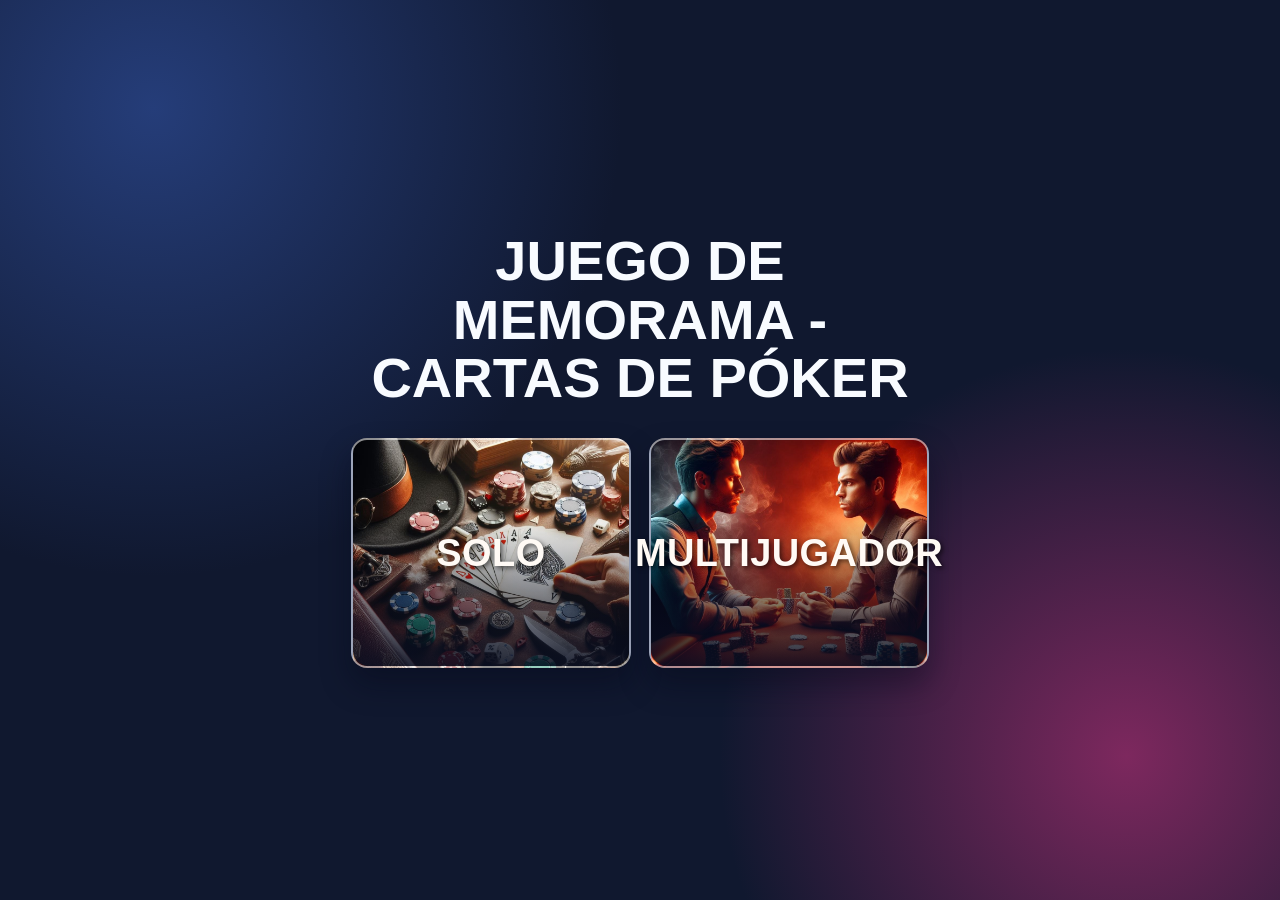
<file: index.html>
<!DOCTYPE html>
<html lang="es">
<head>
  <meta charset="UTF-8">
  <title>Memorama</title>
  <link rel="stylesheet" href="./styles.css">
  <link rel="shortcut icon" href="img/web.png" type="image/x-icon">
</head>
<body>
  <div class="welcome-container">
    <h1>Juego de memorama - Cartas de Póker</h1>
    <div class="cTareas">
      <a class="mode-card" href="./player1.html">
        <div class="cCard" style="background-image: url(img/soloP.jpeg);">
          <div>
            <h2 class="h2T">solo</h2>
          </div>
        </div>
      </a>
      <a class="mode-card" href="./player2.html">
        <div class="cCard" style="background-image: url(img/multiP.jpeg);">
          <div>
            <h2 class="h2T">multijugador</h2>
          </div>
        </div>
      </a>
    </div>
  </div>
</body>
</html>
</file>
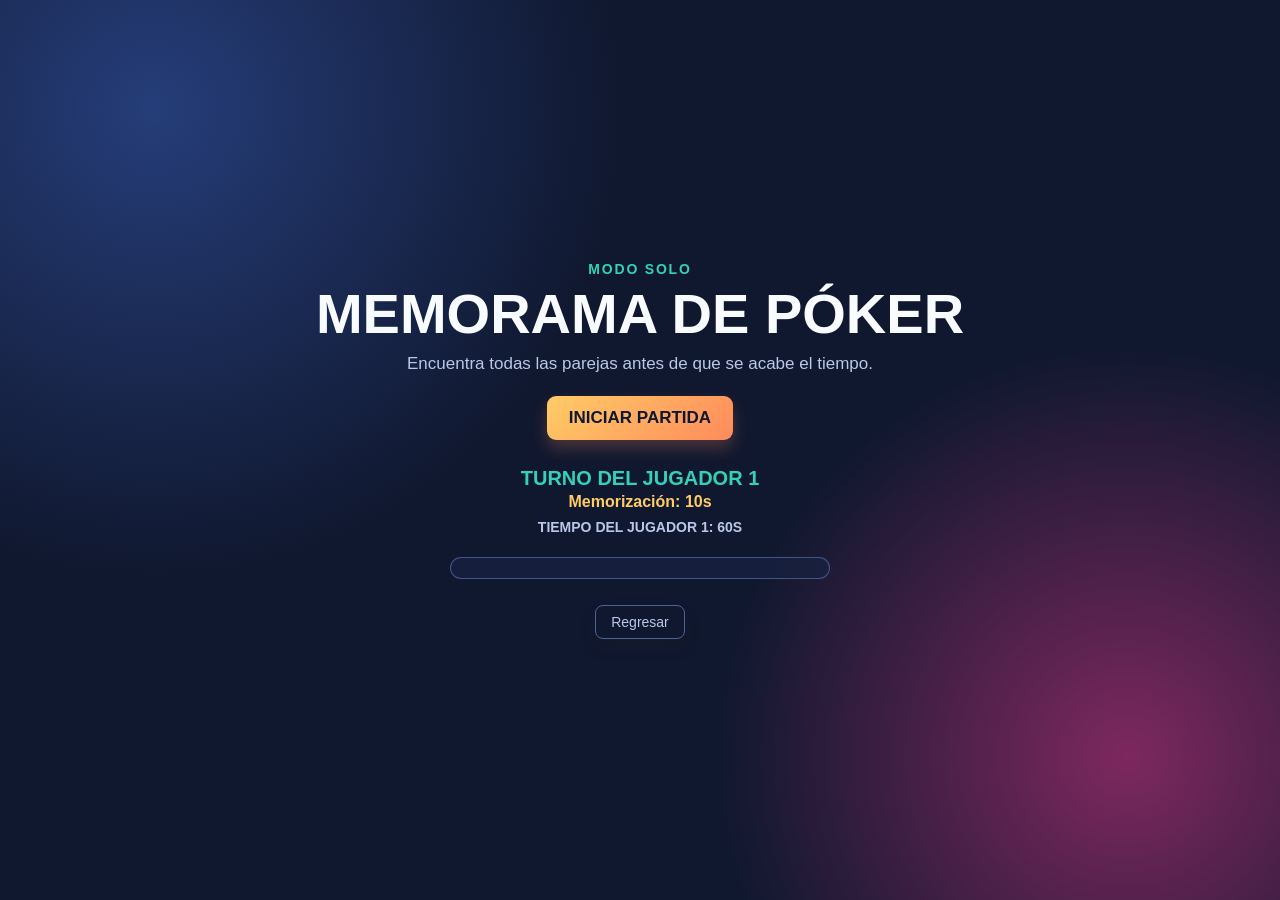
<file: player1.html>
<!DOCTYPE html>
<html lang="es">
<head>
  <meta charset="UTF-8">
  <title>Memorama Solo</title>
  <link rel="stylesheet" href="styles.css">
  <link rel="shortcut icon" href="img/web.png" type="image/x-icon">
</head>
<body>
  <div class="game-container">
    <header class="game-header">
      <p class="eyebrow">Modo solo</p>
      <h1>Memorama de póker</h1>
      <p class="subtitle">Encuentra todas las parejas antes de que se acabe el tiempo.</p>
    </header>
    <div class="controls">
      <button id="start-button" type="button">Iniciar partida</button>
    </div>

    <div class="status-panel">
      <div id="player-turn" class="player-turn">Tu partida está lista</div>
      <div id="preview-time" class="preview-time">Memorización: 10s</div>
      <div id="player1-time" class="player-time">Tiempo del Jugador 1: 60s</div>
    </div>

    <div id="game-board" class="board"></div>
    <div id="message" class="message"></div>
    <div id="error-message" class="error-message"></div>

    <div class="cRegresar">
      <a href="./index.html" id="button3">Regresar</a>
    </div>
    <audio id="matchSound">
      <source src="./sound/check mark sound effect(MP3_160K).mp3" type="audio/mpeg">
      Tu navegador no soporta el elemento de audio.
    </audio>
    <audio id="flipSound">
      <source src="./sound/giro.mp3" type="audio/mpeg">
      Tu navegador no soporta el elemento de audio.
    </audio>
  </div>
  </body>
<script src="./player1.js"></script>
  </html>
</file>
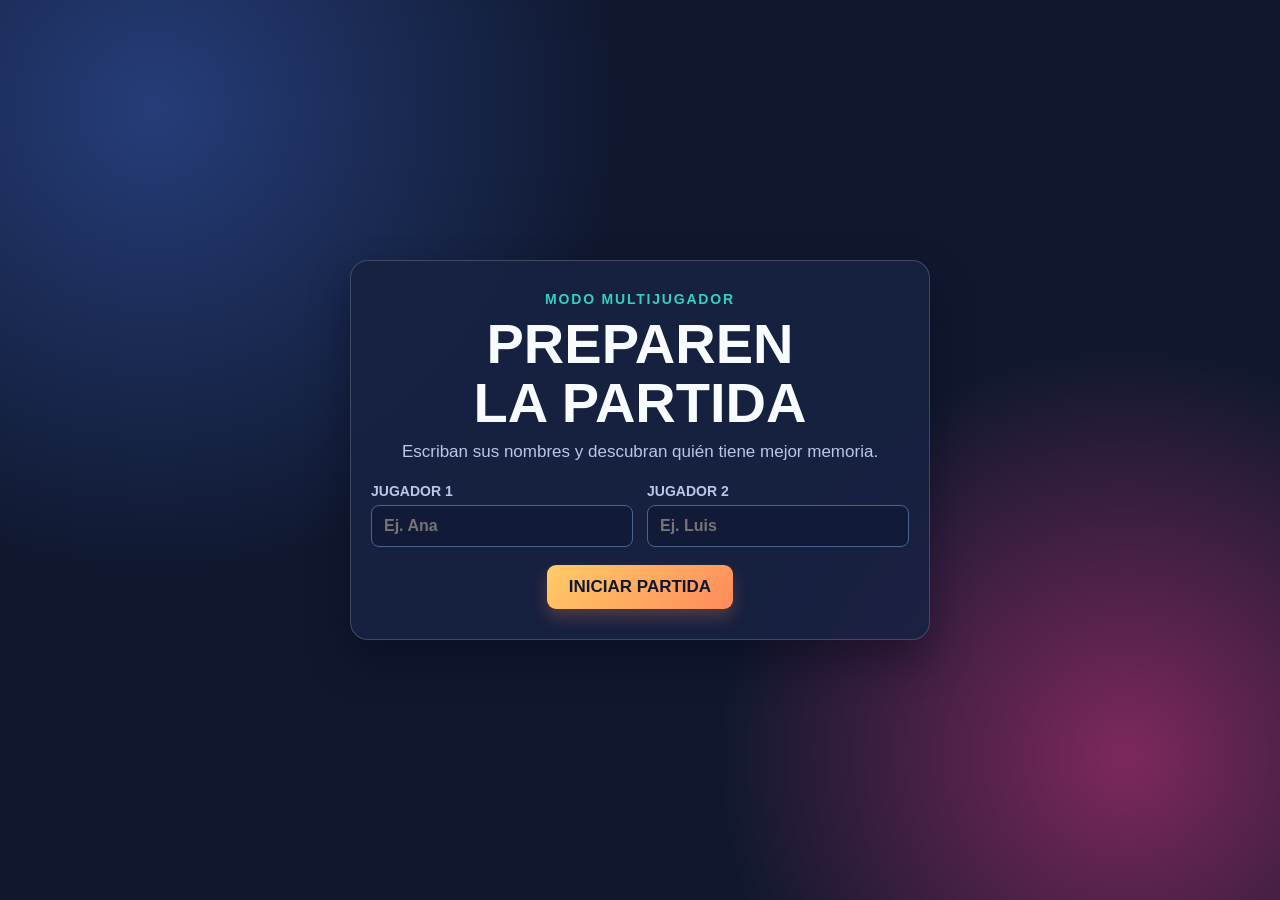
<file: player2.html>
<!DOCTYPE html>
<html lang="es">
<head>
  <meta charset="UTF-8">
  <meta name="viewport" content="width=device-width, initial-scale=1.0">
  <title>Memorama Multijugador</title>
  <link rel="stylesheet" href="styles.css">
  <link rel="shortcut icon" href="img/web.png" type="image/x-icon">
</head>
<body>
  <div class="game-container">
    <section id="lobby" class="lobby-panel">
      <p class="eyebrow">Modo multijugador</p>
      <h1>Preparen la partida</h1>
      <p class="subtitle">Escriban sus nombres y descubran quién tiene mejor memoria.</p>
      <div class="name-fields">
        <label for="player1-name">Jugador 1
          <input id="player1-name" type="text" maxlength="16" placeholder="Ej. Ana" autocomplete="off">
        </label>
        <label for="player2-name">Jugador 2
          <input id="player2-name" type="text" maxlength="16" placeholder="Ej. Luis" autocomplete="off">
        </label>
      </div>
      <p id="lobby-error" class="error-message"></p>
      <button id="start-button" type="button">Iniciar partida</button>
    </section>

    <section id="game-screen" class="game-screen" hidden>
      <header class="game-header">
        <p class="eyebrow">Partida en curso</p>
        <h1>Memorama de póker</h1>
        <p class="subtitle">Encuentren las parejas por turnos.</p>
      </header>

      <div class="controls">
        <button id="restart-button" type="button">Reiniciar</button>
      </div>

      <div class="scoreboard">
        <div class="score-card active" data-player="1">
          <span class="score-label" id="score1-label">Jugador 1</span>
          <span class="score-value" id="score1-value">0</span>
        </div>
        <div class="score-card" data-player="2">
          <span class="score-label" id="score2-label">Jugador 2</span>
          <span class="score-value" id="score2-value">0</span>
        </div>
      </div>

      <div class="status-panel">
        <div id="player-turn" class="player-turn">Turno del Jugador 1</div>
        <div id="preview-time" class="preview-time">Memorización: 10s</div>
        <div id="player1-time" class="player-time">Tiempo del Jugador 1: 60s</div>
        <div id="player2-time" class="player-time">Tiempo del Jugador 2: 60s</div>
      </div>

      <div id="game-board" class="board"></div>
      <div id="message" class="message"></div>
      <div id="error-message" class="error-message"></div>

      <div class="cRegresar">
        <a href="./index.html" id="button3">Regresar</a>
      </div>
    </section>

    <audio id="matchSound">
      <source src="./sound/check mark sound effect(MP3_160K).mp3" type="audio/mpeg">
    </audio>
    <audio id="flipSound">
      <source src="./sound/giro.mp3" type="audio/mpeg">
    </audio>
  </div>
  <script src="./player2.js"></script>
</body>
</html>
</file>
<file: styles.css>
:root {
  font-size: 10px;
  --bg-main: #f2efe8;
  --bg-panel: rgba(255, 255, 255, 0.7);
  --bg-soft: #e9e1d7;
  --line: #cbbca7;
  --panel: rgba(35, 34, 33, 0.78);
  --panel-light: rgba(255, 255, 255, 0.8);
  --gold: #caa35a;
  --text: #2d261d;
  --text-light: #ffffff;
  --shadow: rgba(53, 42, 33, 0.25);
  --card-back: linear-gradient(135deg, #efe2ca, #caa678);
  --card-front: #fffaf1;
}

* {
  margin: 0;
  padding: 0;
  box-sizing: border-box;
}

body {
  font-family: 'Times New Roman', Times, serif;
  background: linear-gradient(180deg, #f5f1ea 0%, #ddd2c8 100%);
  color: var(--text);
  min-height: 100vh;
  display: flex;
  justify-content: center;
  align-items: center;
  padding: 2rem 1.5rem 3rem;
  overflow-y: auto;
}

.welcome-container,
.game-container {
  width: min(100%, 92rem);
  display: flex;
  flex-direction: column;
  align-items: center;
  justify-content: center;
  text-align: center;
}

h1 {
  width: 100%;
  display: flex;
  justify-content: center;
  align-items: center;
  border: 0.4rem solid rgba(72, 57, 45, 0.9);
  padding: 1.2rem 2rem;
  color: var(--text-light);
  font-size: clamp(2.3rem, 4vw, 5rem);
  font-weight: 700;
  text-transform: uppercase;
  border-radius: 1.6rem;
  background: linear-gradient(135deg, rgba(144, 115, 86, 0.95), rgba(80, 62, 46, 0.9));
  box-shadow: 0 1rem 2rem var(--shadow);
}

.cTareas {
  margin-top: 4rem;
  display: flex;
  justify-content: center;
  align-items: center;
  flex-wrap: wrap;
  gap: 3rem;
}

.cCard {
  display: flex;
  align-items: center;
  justify-content: center;
  height: 24rem;
  width: min(24rem, 70vw);
  background-position: center;
  background-size: cover;
  background-repeat: no-repeat;
  border-radius: 2.5rem;
  box-shadow: 0 1.5rem 2.5rem rgba(76, 61, 50, 0.28);
  transition: transform 0.25s ease, box-shadow 0.25s ease;
}

.cCard:hover {
  transform: translateY(-0.5rem) scale(1.02);
  box-shadow: 0 2rem 3rem rgba(76, 61, 50, 0.35);
}

.h2T {
  text-align: center;
  color: #fffaf5;
  font-weight: 700;
  font-size: clamp(2.5rem, 3vw, 4rem);
  text-transform: uppercase;
  letter-spacing: 0.1rem;
  text-shadow: 0.2rem 0.2rem 0.5rem rgba(0, 0, 0, 0.6);
}

.board {
  width: min(100%, 62rem);
  display: grid;
  grid-template-columns: repeat(3, minmax(8rem, 1fr));
  justify-items: center;
  align-items: center;
  gap: 1.3rem;
  margin: 2rem auto 1rem;
  padding: 1.5rem;
  background: rgba(255, 255, 255, 0.25);
  border: 0.2rem solid rgba(93, 72, 53, 0.2);
  border-radius: 2rem;
}

.card {
  width: min(100%, 14rem);
  aspect-ratio: 0.68;
  background: var(--card-back);
  border: 0.4rem solid rgba(78, 63, 51, 0.35);
  border-radius: 1.1rem;
  display: flex;
  align-items: center;
  justify-content: center;
  font-size: clamp(4.5rem, 5vw, 7rem);
  cursor: pointer;
  box-shadow: 0 0.8rem 1.2rem rgba(38, 28, 22, 0.15);
  transition: transform 0.2s ease, box-shadow 0.2s ease, filter 0.2s ease;
  overflow: hidden;
}

.card:hover {
  transform: translateY(-0.2rem) scale(1.03);
  box-shadow: 0 1rem 1.8rem rgba(38, 28, 22, 0.2);
}

.card.flipped {
  background: var(--card-front);
  border-color: rgba(118, 90, 64, 0.5);
}

.controls {
  display: flex;
  justify-content: center;
  flex-wrap: wrap;
  gap: 1rem;
  margin: 1.5rem 0 1rem;
}

#start-button,
#start-button2 {
  padding: 1.2rem 2.8rem;
  font-size: clamp(1.8rem, 2vw, 3rem);
  font-weight: 700;
  text-transform: uppercase;
  color: var(--text-light);
  background: linear-gradient(135deg, #6a5443, #31251a);
  border: 0.2rem solid rgba(255, 255, 255, 0.3);
  border-radius: 999px;
  box-shadow: 0 0.8rem 1.5rem rgba(42, 33, 27, 0.25);
  cursor: pointer;
  transition: transform 0.2s ease, box-shadow 0.2s ease;
}

#start-button:hover,
#start-button2:hover,
#start-button:focus,
#start-button2:focus,
#start-button:active,
#start-button2:active {
  transform: translateY(-0.1rem) scale(1.02);
  box-shadow: 0 1rem 2rem rgba(42, 33, 27, 0.3);
}

.scoreboard {
  width: min(90%, 52rem);
  display: grid;
  grid-template-columns: repeat(2, minmax(15rem, 1fr));
  gap: 1.5rem;
  margin: 1rem auto 0;
}

.score-card {
  background: var(--panel-light);
  border: 0.2rem solid rgba(87, 70, 57, 0.18);
  border-radius: 1.5rem;
  padding: 1.3rem 1rem;
  box-shadow: 0 0.5rem 1rem rgba(46, 38, 32, 0.1);
  transition: all 0.2s ease;
}

.score-card.active {
  border-color: rgba(146, 112, 61, 0.9);
  box-shadow: 0 0.8rem 1.8rem rgba(146, 112, 61, 0.2);
}

.score-label {
  display: block;
  font-size: 1.7rem;
  color: var(--text);
  text-transform: uppercase;
  letter-spacing: 0.08rem;
}

.score-value {
  display: block;
  font-size: 3.8rem;
  color: var(--gold);
  font-weight: 700;
  margin-top: 0.7rem;
}

.status-panel {
  width: min(90%, 60rem);
  display: flex;
  flex-direction: column;
  align-items: center;
  justify-content: center;
  gap: 0.5rem;
  margin-top: 0.8rem;
}

.player-turn,
.player-time {
  font-size: clamp(1.8rem, 2vw, 2.5rem);
  text-transform: uppercase;
  color: var(--text);
  font-weight: 700;
}

.message {
  font-size: 2.2rem;
  font-weight: bold;
  color: #1d6f2d;
  display: none;
  margin-top: 0.8rem;
}

.error-message {
  margin-top: 0.8rem;
  font-size: 1.5rem;
  font-weight: bold;
  color: #a91f1f;
  display: none;
}

.cRegresar {
  display: flex;
  justify-content: flex-end;
  width: min(90%, 70rem);
  margin-top: 2rem;
}

#button3 {
  display: inline-block;
  padding: 0.8rem 1.7rem;
  font-size: clamp(2rem, 2vw, 3rem);
  color: var(--text-light);
  border-radius: 999px;
  border: 0.2rem solid rgba(56, 49, 45, 0.8);
  box-shadow: 0 0.8rem 1.5rem rgba(39, 31, 24, 0.2);
  text-decoration: none;
  text-align: center;
  background: linear-gradient(135deg, rgba(121, 103, 85, 0.96), rgba(66, 52, 41, 0.92));
  transition: transform 0.2s ease, box-shadow 0.2s ease;
}

#button3:hover,
#button3:focus,
#button3:active {
  transform: translateY(-0.1rem) scale(1.02);
  box-shadow: 0 1rem 2rem rgba(39, 31, 24, 0.28);
}

@media (max-width: 700px) {
  .board {
    grid-template-columns: repeat(3, minmax(6rem, 1fr));
    gap: 1rem;
    padding: 1rem;
  }

  .card {
    width: 100%;
    max-width: 9rem;
  }

  .scoreboard {
    grid-template-columns: 1fr;
  }

  .cRegresar {
    justify-content: center;
  }
}

/* Nueva composición: el tablero conserva una lectura compacta en cualquier pantalla. */
:root {
  --bg-main: #10182f;
  --bg-panel: rgba(24, 34, 66, 0.9);
  --line: #ffcc66;
  --text: #f8fbff;
  --text-muted: #b9c7e8;
  --accent: #ff5f7e;
  --accent-blue: #35d0ba;
  --shadow: rgba(4, 8, 24, 0.42);
}

[hidden] {
  display: none !important;
}

body {
  font-family: 'Trebuchet MS', 'Segoe UI', sans-serif;
  background: radial-gradient(circle at 12% 12%, #253d79 0, transparent 34%),
    radial-gradient(circle at 88% 84%, #7d285e 0, transparent 30%), #10182f;
  color: var(--text);
  min-height: 100vh;
  padding: 2.4rem 1.2rem;
}

.welcome-container,
.game-container {
  width: min(100%, 70rem);
  gap: 1.4rem;
}

.welcome-container h1,
.game-header h1,
.lobby-panel h1 {
  border: 0;
  padding: 0;
  color: var(--text);
  font-size: clamp(2.8rem, 6vw, 5.6rem);
  line-height: 1.05;
  background: none;
  box-shadow: none;
  text-wrap: balance;
}

.welcome-container h1 {
  max-width: 62rem;
}

.game-header,
.lobby-panel {
  width: 100%;
  display: flex;
  flex-direction: column;
  align-items: center;
  gap: 0.8rem;
  text-align: center;
}

.eyebrow {
  color: var(--accent-blue);
  font-size: 1.4rem;
  font-weight: 800;
  letter-spacing: 0.18rem;
  text-transform: uppercase;
}

.subtitle {
  max-width: 48rem;
  color: var(--text-muted);
  font-size: 1.7rem;
  line-height: 1.45;
}

.cTareas {
  width: 100%;
  margin-top: 1.6rem;
  gap: 1.8rem;
}

.mode-card {
  display: block;
  width: min(100%, 28rem);
  color: inherit;
  text-decoration: none;
}

.cCard {
  width: 100%;
  height: 23rem;
  border: 0.2rem solid rgba(255, 255, 255, 0.55);
  border-radius: 1.6rem;
  background-color: #263867;
  box-shadow: 0 1.6rem 3rem var(--shadow);
}

.cCard::before {
  content: '';
  position: absolute;
  inset: 0;
  border-radius: inherit;
  background: linear-gradient(180deg, transparent 35%, rgba(10, 15, 34, 0.88));
}

.cCard {
  position: relative;
}

.cCard > div {
  position: relative;
  z-index: 1;
}

.h2T {
  font-size: clamp(2.4rem, 5vw, 3.8rem);
  letter-spacing: 0.04rem;
}

.controls {
  margin: 0.5rem 0;
}

#start-button,
#restart-button {
  min-width: 18rem;
  padding: 1.2rem 2.2rem;
  color: #10182f;
  background: linear-gradient(135deg, #ffcc66, #ff8a5c);
  border: 0;
  border-radius: 0.9rem;
  font-family: inherit;
  font-size: 1.7rem;
  box-shadow: 0 0.8rem 1.6rem rgba(255, 138, 92, 0.25);
}

#restart-button {
  min-width: auto;
  padding: 0.8rem 1.4rem;
  font-size: 1.4rem;
}

.lobby-panel {
  max-width: 58rem;
  padding: 3rem 2rem;
  background: var(--bg-panel);
  border: 0.1rem solid rgba(255, 255, 255, 0.18);
  border-radius: 1.8rem;
  box-shadow: 0 2rem 4rem var(--shadow);
}

.name-fields {
  width: 100%;
  display: grid;
  grid-template-columns: repeat(2, minmax(0, 1fr));
  gap: 1.4rem;
  margin: 1rem 0;
}

.name-fields label {
  display: flex;
  flex-direction: column;
  align-items: flex-start;
  gap: 0.6rem;
  color: var(--text-muted);
  font-size: 1.4rem;
  font-weight: 700;
  text-transform: uppercase;
}

.name-fields input {
  width: 100%;
  padding: 1.1rem 1.2rem;
  color: var(--text);
  background: #111a36;
  border: 0.1rem solid #4d6396;
  border-radius: 0.8rem;
  font: inherit;
  font-size: 1.6rem;
  text-transform: none;
}

.name-fields input:focus {
  outline: 0.2rem solid var(--accent-blue);
  border-color: transparent;
}

.game-screen {
  width: 100%;
  display: flex;
  flex-direction: column;
  align-items: center;
  gap: 1rem;
}

.scoreboard {
  width: min(100%, 42rem);
  gap: 1rem;
}

.score-card {
  padding: 1rem;
  color: var(--text);
  background: rgba(24, 34, 66, 0.9);
  border: 0.1rem solid #43588c;
  border-radius: 1rem;
}

.score-card.active {
  border-color: var(--accent);
  box-shadow: 0 0 1.6rem rgba(255, 95, 126, 0.25);
}

.score-label,
.score-value,
.player-turn,
.player-time {
  color: var(--text);
}

.score-value {
  color: #ffcc66;
}

.status-panel {
  width: 100%;
  gap: 0.35rem;
}

.player-turn {
  color: var(--accent-blue);
  font-size: 2rem;
}

.preview-time {
  min-height: 2.2rem;
  color: #ffcc66;
  font-size: 1.6rem;
  font-weight: 800;
}

.player-time {
  color: var(--text-muted);
  font-size: 1.4rem;
}

.board {
  width: min(100%, 38rem);
  grid-template-columns: repeat(5, minmax(0, 1fr));
  gap: 1rem;
  margin: 0.8rem auto;
  padding: 1rem;
  background: rgba(24, 34, 66, 0.72);
  border: 0.1rem solid rgba(120, 151, 215, 0.45);
  border-radius: 1.4rem;
}

.card {
  width: 100%;
  max-width: 16rem;
  aspect-ratio: 0.76;
  color: #10182f;
  background: linear-gradient(145deg, #ff5f7e, #7b5cff);
  border: 0.3rem solid rgba(255, 255, 255, 0.75);
  border-radius: 1rem;
  font-size: clamp(3.6rem, 8vw, 5.8rem);
  box-shadow: 0 0.7rem 1.2rem rgba(4, 8, 24, 0.3);
}

.card.flipped {
  background: #fff8df;
  border-color: #ffcc66;
}

.message {
  margin-top: 0;
  color: #ffcc66;
  font-size: 1.7rem;
}

.error-message {
  margin-top: 0;
  color: #ff9cae;
}

.cRegresar {
  justify-content: center;
  width: 100%;
  margin-top: 0.4rem;
}

#button3 {
  padding: 0.8rem 1.5rem;
  color: var(--text-muted);
  background: transparent;
  border: 0.1rem solid #4d6396;
  border-radius: 0.8rem;
  font-size: 1.4rem;
}

@media (max-width: 560px) {
  .name-fields {
    grid-template-columns: 1fr;
  }

  .cCard {
    height: 18rem;
  }

  .board {
    grid-template-columns: repeat(5, minmax(0, 1fr));
    gap: 0.7rem;
    padding: 0.7rem;
  }

  .card {
    border-width: 0.2rem;
    font-size: 3.4rem;
  }
}
</file>
